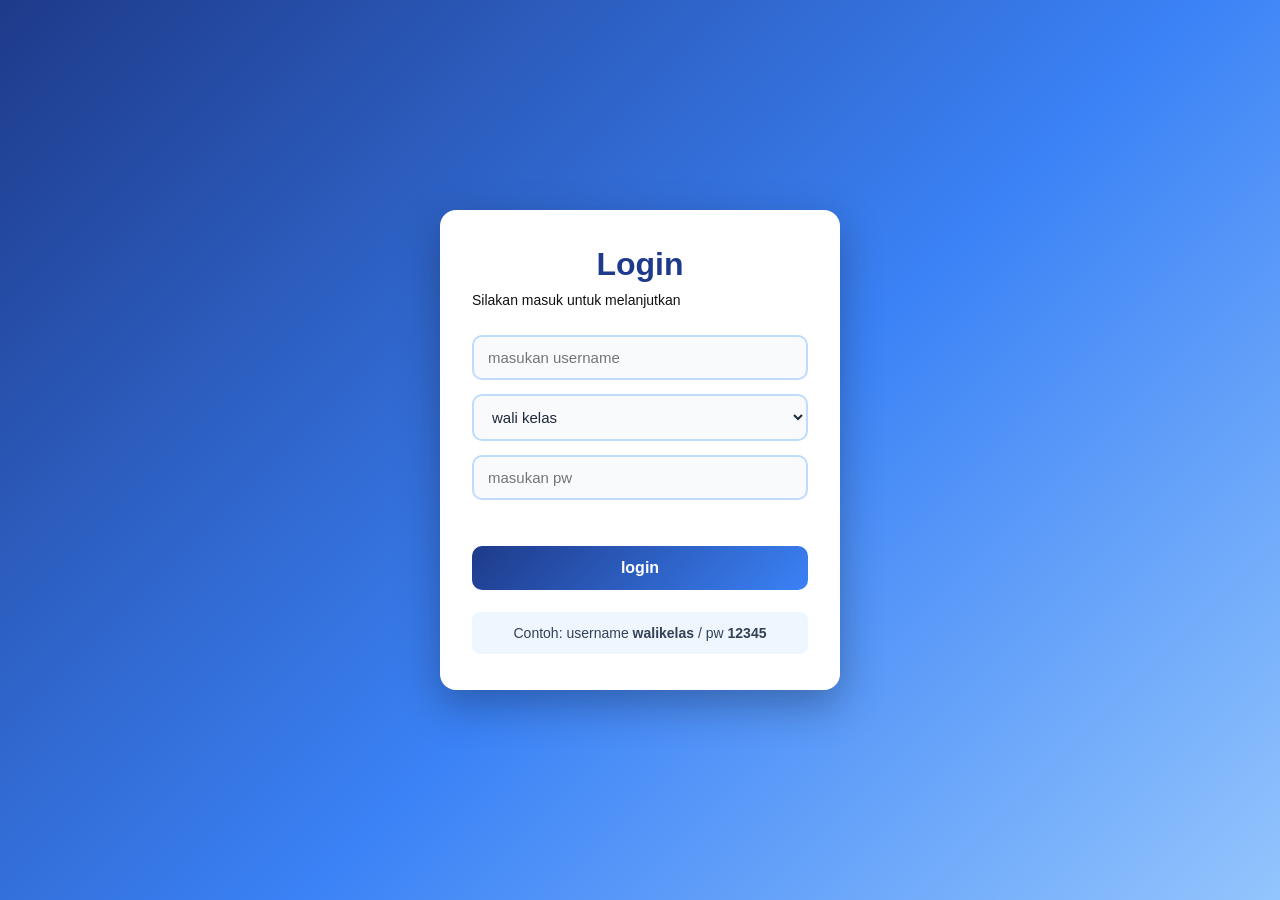
<file: index.html>
<!DOCTYPE html>
<html lang="id">
<head>
  <meta charset="UTF-8">
  <meta name="viewport" content="width=device-width, initial-scale=1.0">
  <title>Beranda v3</title>
  <link rel="stylesheet" href="style.css">

  <style>
    [hidden] { display: none !important; }
    * { box-sizing: border-box; margin: 0; padding: 0; }

    /* ===== LATAR BELAKANG ===== */
    body {
      font-family: Arial, Helvetica, sans-serif !important;
      background: linear-gradient(135deg, #dbeafe 0%, #e0e7ff 50%, #f0f9ff 100%) fixed !important;
      color: #1e293b !important;
      padding: 24px !important;
      min-height: 100vh;
    }

    .bingkai {
      max-width: 1100px;
      min-height: 90vh;
      margin: 0 auto;
      background: #ffffff;
      border: none;
      border-radius: 16px;
      padding: 24px;
      box-shadow: 0 10px 30px rgba(30, 58, 138, .18);
    }

    /* ===== TOMBOL BERJAJAR HORIZONTAL ===== */
    #bar {
      display: flex !important;
      flex-direction: row !important;
      justify-content: space-between !important;
      align-items: center !important;
      gap: 12px !important;
      flex-wrap: wrap !important;
      padding: 0 0 20px 0 !important;
      border-bottom: 3px solid #1e3a8a !important;
      margin-bottom: 24px !important;
    }
    #bar button {
      display: inline-block !important;
      width: auto !important;
      flex: 0 0 auto !important;
      background: #eff6ff !important;
      color: #1e3a8a !important;
      border: 2px solid #1e3a8a !important;
      border-radius: 8px !important;
      padding: 10px 28px !important;
      font-size: 16px !important;
      font-weight: bold !important;
      cursor: pointer;
      transition: all .2s;
    }
    #bar button:hover,
    #bar button.dipilih {
      background: #1e3a8a !important;
      color: #ffffff !important;
      box-shadow: 0 4px 10px rgba(30, 58, 138, .3);
    }
    /* tombol log out merah */
    #bar button.keluar {
      background: #fef2f2 !important;
      color: #b91c1c !important;
      border-color: #b91c1c !important;
    }
    #bar button.keluar:hover {
      background: #b91c1c !important;
      color: #ffffff !important;
    }

    /* ===== ISI ===== */
    h2 { margin-bottom: 14px !important; color: #1e3a8a !important; text-align: left !important; }
    p  { line-height: 1.6; color: #334155 !important; text-align: left !important; }

    #beranda {
      background: linear-gradient(135deg, #1e3a8a, #3b82f6);
      padding: 30px;
      border-radius: 12px;
    }
    #beranda h2, #beranda p { color: #ffffff !important; }

    table {
      width: 100%;
      border-collapse: collapse;
      margin-top: 10px;
      border-radius: 10px;
      overflow: hidden;
      box-shadow: 0 2px 8px rgba(0, 0, 0, .08);
    }
    th, td { border: 1px solid #cbd5e1; padding: 12px; text-align: left; color: #1e293b; }
    th { background: #1e3a8a; color: #ffffff; border-color: #1e3a8a; }
    tbody tr:nth-child(even) { background: #f1f5f9; }
    tbody tr:hover { background: #dbeafe; }

    /* ===== FORMULIR ===== */
    .kotak-form {
      max-width: 480px;
      background: #f8fafc;
      padding: 24px;
      border-radius: 12px;
      border: 1px solid #cbd5e1;
    }
    .kotak-form label { display: block; margin: 14px 0 6px; font-weight: bold; color: #1e3a8a !important; }
    .kotak-form input, .kotak-form select {
      width: 100%; padding: 10px; border: 2px solid #93c5fd; border-radius: 8px;
      font-size: 15px; background: #fff;
    }
    .kotak-form input:focus, .kotak-form select:focus { outline: none; border-color: #1e3a8a; }
    .kotak-form button {
      margin-top: 20px; background: #1e3a8a; color: #fff; border: none;
      border-radius: 8px; padding: 12px 32px; font-size: 16px; font-weight: bold; cursor: pointer;
    }
    .kotak-form button:hover { background: #2563eb; }

    /* ===== LOGIN ADMINISTRATOR (tambahan) ===== */
    #pesan-admin { margin-top: 14px; font-weight: bold; }
    #pesan-admin.salah { color: #b91c1c !important; }
    #pesan-admin.benar { color: #15803d !important; }
  </style>
</head>
<body>

  <div class="bingkai">

    <!-- ===== TOMBOL BERJAJAR HORIZONTAL ===== -->
    <div id="bar">
      <button data-id="data-siswa" onclick="tampil('data-siswa')">Data Siswa</button>
      <button data-id="data-nilai" onclick="tampil('data-nilai')">Data Nilai</button>
      <button data-id="formulir"   onclick="tampil('formulir')">Formulir</button>
      <button data-id="login-admin" onclick="tampil('login-admin')">Login Administrator</button>
      <button class="keluar"       onclick="keluar()">Log Out</button>
    </div>

    <!-- ===== ISI ===== -->
    <div class="isi">

      <section id="beranda" class="bagian">
        <h2>Beranda Wali Kelas</h2>
        <p>Selamat datang. Pilih menu di atas: <b>Data Siswa</b>, <b>Data Nilai</b>, atau <b>Formulir</b>.</p>
      </section>

      <section id="data-siswa" class="bagian" hidden>
        <h2>Data Siswa</h2>
        <table>
          <thead>
            <tr><th>No</th><th>NISN</th><th>Nama</th><th>Kelas</th><th>Jenis Kelamin</th></tr>
          </thead>
          <tbody id="isi-siswa"></tbody>
        </table>
      </section>

      <section id="data-nilai" class="bagian" hidden>
        <h2>Data Nilai</h2>
        <table>
          <thead>
            <tr><th>No</th><th>Nama</th><th>Matematika</th><th>B. Indonesia</th><th>B. Inggris</th><th>IPA</th><th>Rata-rata</th></tr>
          </thead>
          <tbody id="isi-nilai"></tbody>
        </table>
      </section>

      <section id="formulir" class="bagian" hidden>
        <h2>Formulir Pendaftaran</h2>
        <form id="form-daftar" class="kotak-form">
          <label>NISN</label>
          <input type="text" id="nisn" required>

          <label>Nama Lengkap</label>
          <input type="text" id="nama" required>

          <label>Kelas</label>
          <select id="kelas" required>
            <option value="">-- Pilih Kelas --</option>
            <option>X</option><option>XI</option><option>XII</option>
          </select>

          <label>Jenis Kelamin</label>
          <select id="jk" required>
            <option value="">-- Pilih --</option>
            <option>Laki-laki</option><option>Perempuan</option>
          </select>

          <button type="submit">Daftar</button>
        </form>
      </section>

      <!-- ===== LOGIN ADMINISTRATOR (tambahan) ===== -->
      <section id="login-admin" class="bagian" hidden>
        <h2>Login Administrator</h2>
        <form id="form-admin" class="kotak-form">
          <label>Username</label>
          <input type="text" id="admin-user" autocomplete="username" required>

          <label>Password</label>
          <input type="password" id="admin-pass" autocomplete="current-password" required>

          <button type="submit">Login</button>
          <p id="pesan-admin"></p>
        </form>
      </section>

    </div>
  </div>

  <script>
    // Harus login dulu
    if (sessionStorage.getItem("login") !== "walikelas") {
      window.location.href = "login-wali-kelas.html";
    }

    var siswa = [
      { nisn: "1001", nama: "Andi Pratama",   kelas: "X",   jk: "Laki-laki" },
      { nisn: "1002", nama: "Siti Aisyah",    kelas: "X",   jk: "Perempuan" },
      { nisn: "1003", nama: "Budi Santoso",   kelas: "XI",  jk: "Laki-laki" },
      { nisn: "1004", nama: "Dewi Lestari",   kelas: "XI",  jk: "Perempuan" },
      { nisn: "1005", nama: "Rizky Ramadhan", kelas: "XII", jk: "Laki-laki" }
    ];
    var nilai = [
      { nama: "Andi Pratama",   mtk: 85, bin: 80, big: 78, ipa: 82 },
      { nama: "Siti Aisyah",    mtk: 90, bin: 88, big: 92, ipa: 89 },
      { nama: "Budi Santoso",   mtk: 75, bin: 80, big: 70, ipa: 77 },
      { nama: "Dewi Lestari",   mtk: 88, bin: 85, big: 90, ipa: 86 },
      { nama: "Rizky Ramadhan", mtk: 80, bin: 78, big: 82, ipa: 79 }
    ];

    function ambilBaru() {
      try { return JSON.parse(localStorage.getItem("siswaBaru")) || []; }
      catch (e) { return []; }
    }

    function isiTabel() {
      var html = "";
      siswa.concat(ambilBaru()).forEach(function (s, i) {
        html += "<tr><td>" + (i + 1) + "</td><td>" + s.nisn + "</td><td>" + s.nama +
                "</td><td>" + s.kelas + "</td><td>" + s.jk + "</td></tr>";
      });
      document.getElementById("isi-siswa").innerHTML = html;

      var h2 = "";
      nilai.forEach(function (n, i) {
        var rata = ((n.mtk + n.bin + n.big + n.ipa) / 4).toFixed(1);
        h2 += "<tr><td>" + (i + 1) + "</td><td>" + n.nama + "</td><td>" + n.mtk +
              "</td><td>" + n.bin + "</td><td>" + n.big + "</td><td>" + n.ipa +
              "</td><td><b>" + rata + "</b></td></tr>";
      });
      document.getElementById("isi-nilai").innerHTML = h2;
    }

    // tampilkan SATU bagian saja, tombol yang dipilih berwarna biru tua
    function tampil(id) {
      document.querySelectorAll(".bagian").forEach(function (b) {
        b.hidden = (b.id !== id);
      });
      document.querySelectorAll("#bar button[data-id]").forEach(function (t) {
        t.classList.toggle("dipilih", t.getAttribute("data-id") === id);
      });
    }

    function keluar() {
      sessionStorage.removeItem("login");
      window.location.href = "login-wali-kelas.html";
    }

    document.getElementById("form-daftar").addEventListener("submit", function (e) {
      e.preventDefault();
      var baru = ambilBaru();
      baru.push({
        nisn: document.getElementById("nisn").value,
        nama: document.getElementById("nama").value,
        kelas: document.getElementById("kelas").value,
        jk: document.getElementById("jk").value
      });
      localStorage.setItem("siswaBaru", JSON.stringify(baru));
      alert("Pendaftaran berhasil! Data masuk ke menu Data Siswa.");
      this.reset();
      isiTabel();
      tampil("data-siswa");
    });

    // ===== LOGIN ADMINISTRATOR (tambahan) =====
    // Akun contoh: username "admin", password "admin123" (ganti sesuai kebutuhan)
    var ADMIN_USER = "admin";
    var ADMIN_PASS = "admin123";

    document.getElementById("form-admin").addEventListener("submit", function (e) {
      e.preventDefault();
      var pesan = document.getElementById("pesan-admin");
      var u = document.getElementById("admin-user").value;
      var p = document.getElementById("admin-pass").value;

      if (u === ADMIN_USER && p === ADMIN_PASS) {
        sessionStorage.setItem("loginAdmin", "ya");
        pesan.className = "benar";
        pesan.textContent = "Login administrator berhasil.";
        this.reset();
      } else {
        pesan.className = "salah";
        pesan.textContent = "Username atau password salah.";
      }
    });

    isiTabel();
    tampil("beranda");
  </script>
</body>
</html>
</file>
<file: style.css>
<!DOCTYPE html>
<html lang="id">
<head>
  <meta charset="UTF-8">
  <meta name="viewport" content="width=device-width, initial-scale=1.0">
  <title>Beranda - Website Akademik</title>
  <link rel="stylesheet" href="style.css">

  <style>
    [hidden] { display: none !important; }
    * { box-sizing: border-box; margin: 0; padding: 0; }

    body {
      font-family: Arial, Helvetica, sans-serif !important;
      background: #f1f5f9 !important;
      color: #111 !important;
      padding: 20px !important;
    }

    .bingkai {
      max-width: 1100px;
      min-height: 90vh;
      margin: 0 auto;
      background: #fff;
      border: 3px solid #111;
      border-radius: 6px;
      padding: 20px;
    }

    /* tombol berjajar ke samping */
    .bar-atas {
      display: flex !important;
      flex-direction: row !important;
      justify-content: space-between !important;
      align-items: center !important;
      gap: 12px !important;
      flex-wrap: wrap !important;
      background: #fff !important;
      padding: 0 0 20px 0 !important;
      border-bottom: 2px solid #111 !important;
      margin-bottom: 24px !important;
    }
    .bar-atas .tombol {
      display: inline-block !important;
      width: auto !important;
      flex: 0 0 auto !important;
      background: #fff !important;
      color: #111 !important;
      border: 2px solid #111 !important;
      border-radius: 4px !important;
      padding: 10px 28px !important;
      font-size: 16px !important;
      font-weight: bold !important;
      cursor: pointer;
    }
    .bar-atas .tombol:hover,
    .bar-atas .tombol.dipilih {
      background: #111 !important;
      color: #fff !important;
    }

    h2 { margin-bottom: 14px !important; color: #111 !important; text-align: left !important; }
    p  { line-height: 1.6; color: #111 !important; text-align: left !important; }

    table { width: 100%; border-collapse: collapse; margin-top: 10px; }
    th, td { border: 2px solid #111; padding: 10px; text-align: left; }
    th { background: #e2e8f0; }

    .kotak-form { max-width: 480px; }
    .kotak-form label { display: block; margin: 14px 0 6px; font-weight: bold; color: #111 !important; }
    .kotak-form input, .kotak-form select {
      width: 100%; padding: 10px; border: 2px solid #111; border-radius: 4px; font-size: 15px;
    }
    .kotak-form .tombol {
      margin-top: 20px; background: #fff; color: #111; border: 2px solid #111;
      border-radius: 4px; padding: 10px 28px; font-size: 16px; font-weight: bold; cursor: pointer;
    }
    .kotak-form .tombol:hover { background: #111; color: #fff; }
  </style>
</head>
<body>

  <div class="bingkai">

    <div class="bar-atas">
      <button class="tombol" data-id="data-siswa"  onclick="tampil('data-siswa')">data siswa</button>
      <button class="tombol" data-id="data-nilai"  onclick="tampil('data-nilai')">data nilai</button>
      <button class="tombol" data-id="formulir"    onclick="tampil('formulir')">formulir</button>
      <button class="tombol" onclick="keluar()">log out</button>
    </div>

    <div class="isi">

      <section id="beranda" class="bagian">
        <h2>Beranda Wali Kelas</h2>
        <p>Selamat datang. Pilih menu di atas: <b>data siswa</b>, <b>data nilai</b>, atau <b>formulir</b>.</p>
      </section>

      <section id="data-siswa" class="bagian" hidden>
        <h2>Data Siswa</h2>
        <table>
          <thead>
            <tr><th>No</th><th>NISN</th><th>Nama</th><th>Kelas</th><th>Jenis Kelamin</th></tr>
          </thead>
          <tbody id="isi-siswa"></tbody>
        </table>
      </section>

      <section id="data-nilai" class="bagian" hidden>
        <h2>Data Nilai</h2>
        <table>
          <thead>
            <tr><th>No</th><th>Nama</th><th>Matematika</th><th>B. Indonesia</th><th>B. Inggris</th><th>IPA</th><th>Rata-rata</th></tr>
          </thead>
          <tbody id="isi-nilai"></tbody>
        </table>
      </section>

      <section id="formulir" class="bagian" hidden>
        <h2>Formulir Pendaftaran</h2>
        <form id="form-daftar" class="kotak-form">
          <label>NISN</label>
          <input type="text" id="nisn" required>

          <label>Nama Lengkap</label>
          <input type="text" id="nama" required>

          <label>Kelas</label>
          <select id="kelas" required>
            <option value="">-- Pilih Kelas --</option>
            <option>X</option><option>XI</option><option>XII</option>
          </select>

          <label>Jenis Kelamin</label>
          <select id="jk" required>
            <option value="">-- Pilih --</option>
            <option>Laki-laki</option><option>Perempuan</option>
          </select>

          <button type="submit" class="tombol">Daftar</button>
        </form>
      </section>

    </div>
  </div>

  <script>
    if (sessionStorage.getItem("login") !== "walikelas") {
      window.location.href = "login-wali-kelas.html";
    }

    var siswa = [
      { nisn: "1001", nama: "Andi Pratama",   kelas: "X",   jk: "Laki-laki" },
      { nisn: "1002", nama: "Siti Aisyah",    kelas: "X",   jk: "Perempuan" },
      { nisn: "1003", nama: "Budi Santoso",   kelas: "XI",  jk: "Laki-laki" },
      { nisn: "1004", nama: "Dewi Lestari",   kelas: "XI",  jk: "Perempuan" },
      { nisn: "1005", nama: "Rizky Ramadhan", kelas: "XII", jk: "Laki-laki" }
    ];
    var nilai = [
      { nama: "Andi Pratama",   mtk: 85, bin: 80, big: 78, ipa: 82 },
      { nama: "Siti Aisyah",    mtk: 90, bin: 88, big: 92, ipa: 89 },
      { nama: "Budi Santoso",   mtk: 75, bin: 80, big: 70, ipa: 77 },
      { nama: "Dewi Lestari",   mtk: 88, bin: 85, big: 90, ipa: 86 },
      { nama: "Rizky Ramadhan", mtk: 80, bin: 78, big: 82, ipa: 79 }
    ];

    function ambilBaru() {
      try { return JSON.parse(localStorage.getItem("siswaBaru")) || []; }
      catch (e) { return []; }
    }

    function isiTabel() {
      var html = "";
      siswa.concat(ambilBaru()).forEach(function (s, i) {
        html += "<tr><td>" + (i + 1) + "</td><td>" + s.nisn + "</td><td>" + s.nama +
                "</td><td>" + s.kelas + "</td><td>" + s.jk + "</td></tr>";
      });
      document.getElementById("isi-siswa").innerHTML = html;

      var h2 = "";
      nilai.forEach(function (n, i) {
        var rata = ((n.mtk + n.bin + n.big + n.ipa) / 4).toFixed(1);
        h2 += "<tr><td>" + (i + 1) + "</td><td>" + n.nama + "</td><td>" + n.mtk +
              "</td><td>" + n.bin + "</td><td>" + n.big + "</td><td>" + n.ipa +
              "</td><td><b>" + rata + "</b></td></tr>";
      });
      document.getElementById("isi-nilai").innerHTML = h2;
    }

    // tampilkan SATU bagian saja
    function tampil(id) {
      document.querySelectorAll(".bagian").forEach(function (b) {
        b.hidden = (b.id !== id);
      });
      document.querySelectorAll(".bar-atas .tombol").forEach(function (t) {
        t.classList.toggle("dipilih", t.getAttribute("data-id") === id);
      });
    }

    function keluar() {
      sessionStorage.removeItem("login");
      window.location.href = "login-wali-kelas.html";
    }

    document.getElementById("form-daftar").addEventListener("submit", function (e) {
      e.preventDefault();
      var baru = ambilBaru();
      baru.push({
        nisn: document.getElementById("nisn").value,
        nama: document.getElementById("nama").value,
        kelas: document.getElementById("kelas").value,
        jk: document.getElementById("jk").value
      });
      localStorage.setItem("siswaBaru", JSON.stringify(baru));
      alert("Pendaftaran berhasil! Data masuk ke menu data siswa.");
      this.reset();
      isiTabel();
      tampil("data-siswa");
    });

    isiTabel();
    tampil("beranda");
  </script>
</body>
</html>
</file>
